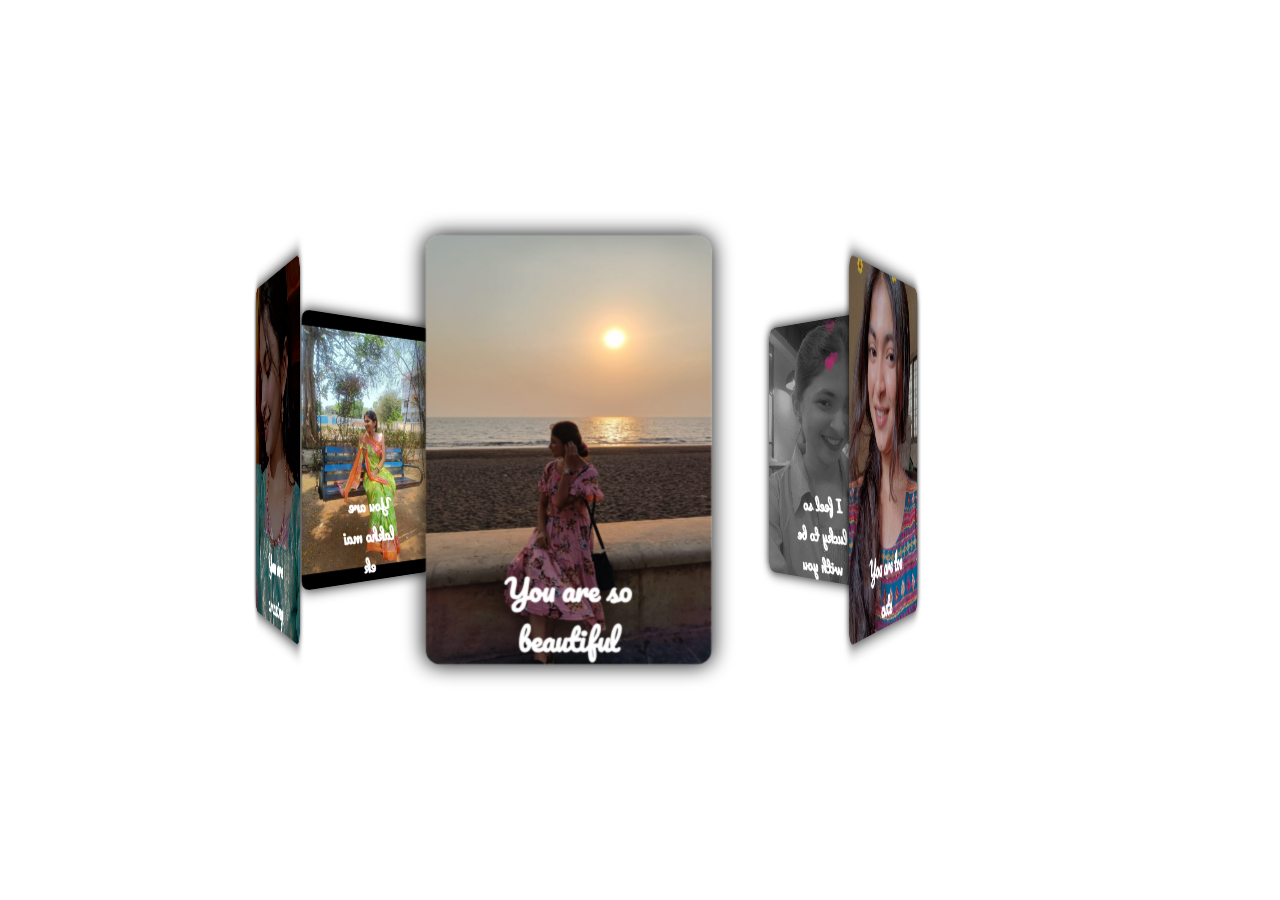
<file: index.html>
<!DOCTYPE html>
<html lang="en">
<head>
  <meta charset="UTF-8">
  <meta name="viewport" content="width=device-width, initial-scale=1.0">
  <title>3D Image Slider</title>
  <link rel="stylesheet" href="style.css">
  <link rel="preconnect" href="https://fonts.googleapis.com">
<link rel="preconnect" href="https://fonts.gstatic.com" crossorigin>
<link href="https://fonts.googleapis.com/css2?family=Carter+One&family=Dancing+Script:wght@400..700&family=Lora:ital,wght@0,400..700;1,400..700&family=Pacifico&display=swap" rel="stylesheet">

</head>
<body onload="">
  <!-- <div class="gradient-circle outer-circle"></div>
  <div class="gradient-circle inner-circle"></div> -->
  <div class="slider-container">
    <div class="slider">
      <div class="slide" style="background-image: url('./IMG-20250213-WA0035.jpg');">
        <p class="slide-text">You are so beautiful</p>
      </div>
      <div class="slide" style="background-image: url(./IMG-20250213-WA0033.jpg);" >
        <p class="slide-text">You are too cute</p>
      </div>
      <div class="slide" style="background-image: url('./IMG-20250213-WA0037.jpg');">
        <p class="slide-text">I feel so lucky to be with you</p>
      </div>
      <div class="slide" style="background-image: url('./IMG-20250213-WA0030.jpg');">
        <p class="slide-text">Your eyes are so beautiful</p>
      </div>
      <div class="slide" style="background-image: url('./IMG-20250213-WA0040.jpg');">
        <p class="slide-text">You are lakho mai ek</p>
      </div>
      <div class="slide" style="background-image: url('./IMG-20250213-WA0041.jpg');">
        <p class="slide-text">You are amazing</p>
      </div>
    </div>
  </div>
  <script src="script.js"></script>
</body>
</html>
</file>
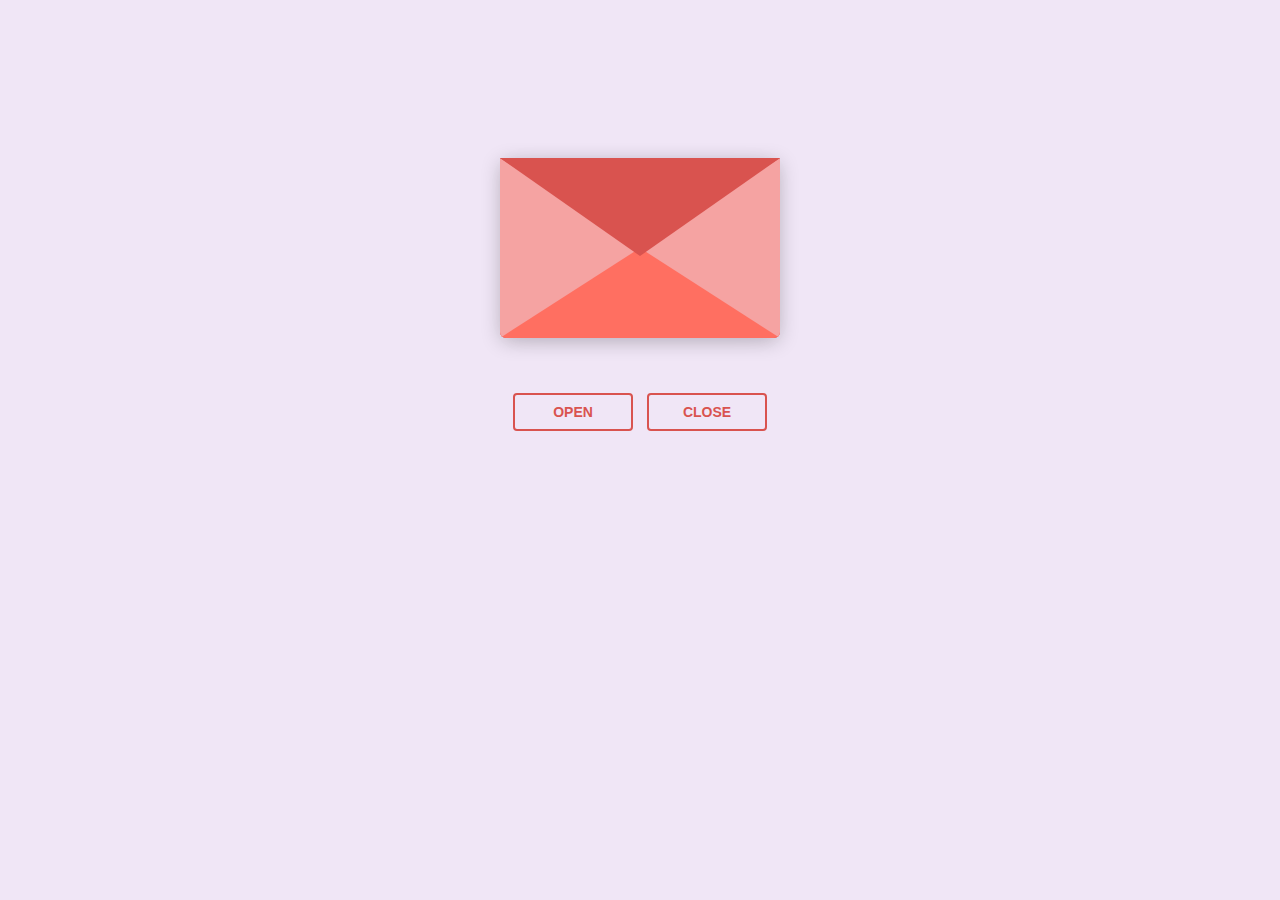
<file: love letter2 code/index.html>
<!DOCTYPE html>
<html lang="en">
  <head>
    <meta charset="UTF-8" />
    <title>Love letter for crush</title>
    <link rel="preconnect" href="https://fonts.googleapis.com" />
    <link rel="preconnect" href="https://fonts.gstatic.com" crossorigin />
    <link
      href="https://fonts.googleapis.com/css2?family=Dancing+Script:wght@400..700&display=swap"
      rel="stylesheet" />
    <link rel="stylesheet" href="love letter 2.css" />
  </head>
  <body>
    <!-- tiktok meowish -->
    <div class="envlope-wrapper">
      <div id="envelope" class="close">
        <div class="front flap"></div>
        <div class="front pocket"></div>
        <div class="letter">
          <div class="words line1">To: Fav. Doc</div>
          <div class="words line2">Dear Doc, you are so beautiful</div>
          <div class="words line3">So will you be..... </div>
          <div class="words line4">my life-time Doctor,</div>
        </div>
        <div class="hearts">
          <div class="heart a1"></div>
          <div class="heart a2"></div>
          <div class="heart a3"></div>
        </div>
      </div>
    </div>
    <div class="reset">
      <button id="open">Open</button>
      <button id="reset">Close</button>
    </div>

    <script src="https://cdnjs.cloudflare.com/ajax/libs/jquery/3.5.1/jquery.min.js"></script>
    <script src="love letter 2.js"></script>
  </body>
</html>
</file>
<file: style.css>
*{
  margin: 0;
  padding: 0;
  font-family: "Pacifico", serif !important;
  font-size: xx-large;
  user-select: none;
}
/* General Styling */
body {
    margin: 0;
    /* background: #111; */
      background: url('https://img.freepik.com/premium-vector/gradient-valentine-s-day-background_23-2149225366.jpg?w=996');
      height: 100vh; /* Set height to full viewport height */
      background-size: cover; /* Cover the entire area */
      background-position: center; /* Center the image */
      background-repeat: no-repeat; /* Prevent the image from repeating */
    display: flex;
    justify-content: center;
    align-items: center;
    height: 100vh; 
    overflow: hidden;
    position: relative;
  }
  
  /* Gradient Circles */
  .gradient-circle {
    position: absolute;
    border-radius: 50%;
    pointer-events: none;
  }
  
  .outer-circle {
    width: 500px;
    height: 500px;
    background: radial-gradient(circle, rgba(255, 0, 150, 0.6), transparent);
    z-index: 1;
    filter: blur(100px);
  }
  .inner-circle {
    width: 300px;
    height: 300px;
    background: radial-gradient(circle, rgba(0, 150, 255, 0.6), transparent);
    z-index: 1;
    filter: blur(100px);
  }
  
  /* Position the Circles */
  .outer-circle {
    top: calc(50% - 250px);
    left: calc(50% - 250px);
  }
  
  .inner-circle {
    top: calc(50% - 150px);
    left: calc(50% - 150px);
  }
  
  /* Slider Container */
  .slider-container {
    perspective: 1000px;
    width: 300px;
    height: 300px;
    position: relative;
    z-index: 2;
  }
  
  /* Slider */
  .slider {
    /* margin-top: 50PX; */
    width: 100%;
    height: 100%;
    position: relative;
    transform-style: preserve-3d;
    animation: rotate 20s infinite linear;
  }
  
  /* Slide Styling */
  .slide {
    position: absolute;
    width: 200px;
    height: 300px;
    background-size: cover;
    background-position: center;
    border-radius: 10px;
    box-shadow: 0 0 15px rgb(0, 0, 0);
      /* box-shadow: 
          0 0 10px rgba(46, 46, 255, 0.7),
          0 0 10px rgba(204, 68, 199,1);  */
    transition: opacity 0.5s ease, transform 0.5s ease;
    display: flex;
    justify-content: center;
    align-items: center;
    /* scale: 1.2; */
  }
  @media (max-width: 600px) {
    .slide {
      scale: 0.7;
    }
}
  
  .slide-text {
    color: white;
    font-size: 20px;
    text-align: center;
    font-weight: bold;
    opacity: 1;
    transition: opacity 0.3s ease;
    position: absolute;
    bottom: 0px; /* Adjust this value to your preference */
    left: 50%;
    transform: translateX(-50%);
    
  }
  
  
  
  /* 3D Rotation and Position of Each Slide */
  .slide:nth-child(1) {
    transform: rotateY(0deg) translateZ(300px);
  }
  .slide:nth-child(2) {
    transform: rotateY(60deg) translateZ(300px);
  }
  .slide:nth-child(3) {
    transform: rotateY(120deg) translateZ(300px);
  }
  .slide:nth-child(4) {
    transform: rotateY(180deg) translateZ(300px);
  }
  .slide:nth-child(5) {
    transform: rotateY(240deg) translateZ(300px);
  }
  .slide:nth-child(6) {
    transform: rotateY(300deg) translateZ(300px);
  }
  

  
  /* Pause Slider on Hover */
  .slider-container:hover .slider {
    animation-play-state: paused;
  }
  
  /* Keyframes for Rotation */
  @keyframes rotate {
    0% {
      transform: rotateY(0deg);
    }
    100% {
      transform: rotateY(360deg);
    }
  }
</file>
<file: love letter2 code/love letter 2.css>
#envelope {
  position: relative;
  width: 280px;
  height: 180px;
  border-bottom-left-radius: 6px;
  border-bottom-right-radius: 6px;
  margin-left: auto;
  margin-right: auto;
  top: 150px;
  background-color: #d9534f; /* Warm romantic red */
  box-shadow: 0 4px 20px rgba(0, 0, 0, 0.2);
}

.front {
  position: absolute;
  width: 0;
  height: 0;
  z-index: 3;
}

.flap {
  border-left: 140px solid transparent;
  border-right: 140px solid transparent;
  border-bottom: 82px solid transparent;
  /* a little smaller */
  border-top: 98px solid #d9534f; /* Same romantic red */
  /* a little larger */
  transform-origin: top;
  pointer-events: none;
}

.pocket {
  border-left: 140px solid #f5a3a2; /* Soft pinkish red for the pocket */
  border-right: 140px solid #f5a3a2;
  border-bottom: 90px solid #ff6f61; /* Lighter romantic red */
  border-top: 90px solid transparent;
  border-bottom-left-radius: 6px;
  border-bottom-right-radius: 6px;
}

.letter {
  position: relative;
  background-color: #fff;
  width: 90%;
  margin-left: auto;
  margin-right: auto;
  height: 90%;
  top: 5%;
  border-radius: 6px;
  box-shadow: 0 2px 26px rgba(0, 0, 0, 0.12);
  font-family: "Dancing Script", cursive;
}

.letter:after {
  content: "";
  position: absolute;
  top: 0;
  bottom: 0;
  left: 0;
  right: 0;
}

.words {
  position: absolute;
  left: 10%;
  width: 80%;
  height: 14%;
  background-color: #ffe6e6; /* Light romantic tone */
}

.words.line1 {
  top: 10%;
  font-size: 0.5rem;
  width: 20%;
  height: 7%;
  font-size: 0.7rem;
}

.words.line2 {
  top: 30%;
  text-align: center;
  font-size: 1.1rem;
}

.words.line3 {
  top: 50%;
  font-size: 1.1rem;
  text-align: center;
}

.words.line4 {
  top: 70%;
  font-size: 1.1rem;
  text-align: center;
}

.open .flap {
  transform: rotateX(180deg);
  transition: transform 0.4s ease, z-index 0.6s;
  z-index: 1;
}

.close .flap {
  transform: rotateX(0deg);
  transition: transform 0.4s 0.6s ease, z-index 1s;
  z-index: 5;
}

.close .letter {
  transform: translateY(0px);
  transition: transform 0.4s ease, z-index 1s;
  z-index: 1;
}

.open .letter {
  transform: translateY(-100px);
  transition: transform 0.4s 0.6s ease, z-index 0.6s;
  z-index: 2;
}

.hearts {
  position: absolute;
  top: 90px;
  left: 0;
  right: 0;
  z-index: 2;
}

.heart {
  position: absolute;
  bottom: 0;
  right: 10%;
  pointer-events: none;
}

.heart:before,
.heart:after {
  position: absolute;
  content: "";
  left: 50px;
  top: 0;
  width: 50px;
  height: 80px;
  background: #e60073; /* Deep romantic pink */
  border-radius: 50px 50px 0 0;
  transform: rotate(-45deg);
  transform-origin: 0 100%;
  pointer-events: none;
}

.heart:after {
  left: 0;
  transform: rotate(45deg);
  transform-origin: 100% 100%;
}

.close .heart {
  opacity: 0;
  -webkit-animation: none;
  animation: none;
}

.a1 {
  left: 20%;
  transform: scale(0.6);
  opacity: 1;
  -webkit-animation: slideUp 4s linear 1, sideSway 2s ease-in-out 4 alternate;
  -moz-animation: slideUp 4s linear 1, sideSway 2s ease-in-out 4 alternate;
  -webkit-animation-fill-mode: forwards;
  animation-fill-mode: forwards;
  -webkit-animation-delay: 0.7s;
  animation-delay: 0.7s;
}

.a2 {
  left: 55%;
  transform: scale(1);
  opacity: 1;
  -webkit-animation: slideUp 5s linear 1, sideSway 4s ease-in-out 2 alternate;
  -moz-animation: slideUp 5s linear 1, sideSway 4s ease-in-out 2 alternate;
  -webkit-animation-fill-mode: forwards;
  animation-fill-mode: forwards;
  -webkit-animation-delay: 0.7s;
  animation-delay: 0.7s;
}

.a3 {
  left: 10%;
  transform: scale(0.8);
  opacity: 1;
  -webkit-animation: slideUp 7s linear 1, sideSway 2s ease-in-out 6 alternate;
  -moz-animation: slideUp 7s linear 1, sideSway 2s ease-in-out 6 alternate;
  -webkit-animation-fill-mode: forwards;
  animation-fill-mode: forwards;
  -webkit-animation-delay: 0.7s;
  animation-delay: 0.7s;
}

@-webkit-keyframes slideUp {
  0% {
    top: 0;
  }
  100% {
    top: -600px;
  }
}
@keyframes slideUp {
  0% {
    top: 0;
  }
  100% {
    top: -600px;
  }
}
@-webkit-keyframes sideSway {
  0% {
    margin-left: 0px;
  }
  100% {
    margin-left: 50px;
  }
}
@keyframes sideSway {
  0% {
    margin-left: 0px;
  }
  100% {
    margin-left: 50px;
  }
}
body {
  background-color: #f0e6f6; /* Soft lavender for a romantic, dreamy feel */
}

.envlope-wrapper {
  height: 380px;
}

.reset {
  text-align: center;
}

.reset button {
  font-weight: 800;
  font-style: normal;
  transition: all 0.1s linear;
  -webkit-appearance: none;
  background-color: transparent;
  border: solid 2px #d9534f;
  border-radius: 4px;
  color: #d9534f;
  display: inline-block;
  font-size: 14px;
  text-transform: uppercase;
  margin: 5px;
  padding: 10px;
  line-height: 1em;
  text-decoration: none;
  min-width: 120px;
  cursor: pointer;
}

.reset button:hover {
  background-color: #d9534f;
  color: #fff;
}
</file>
